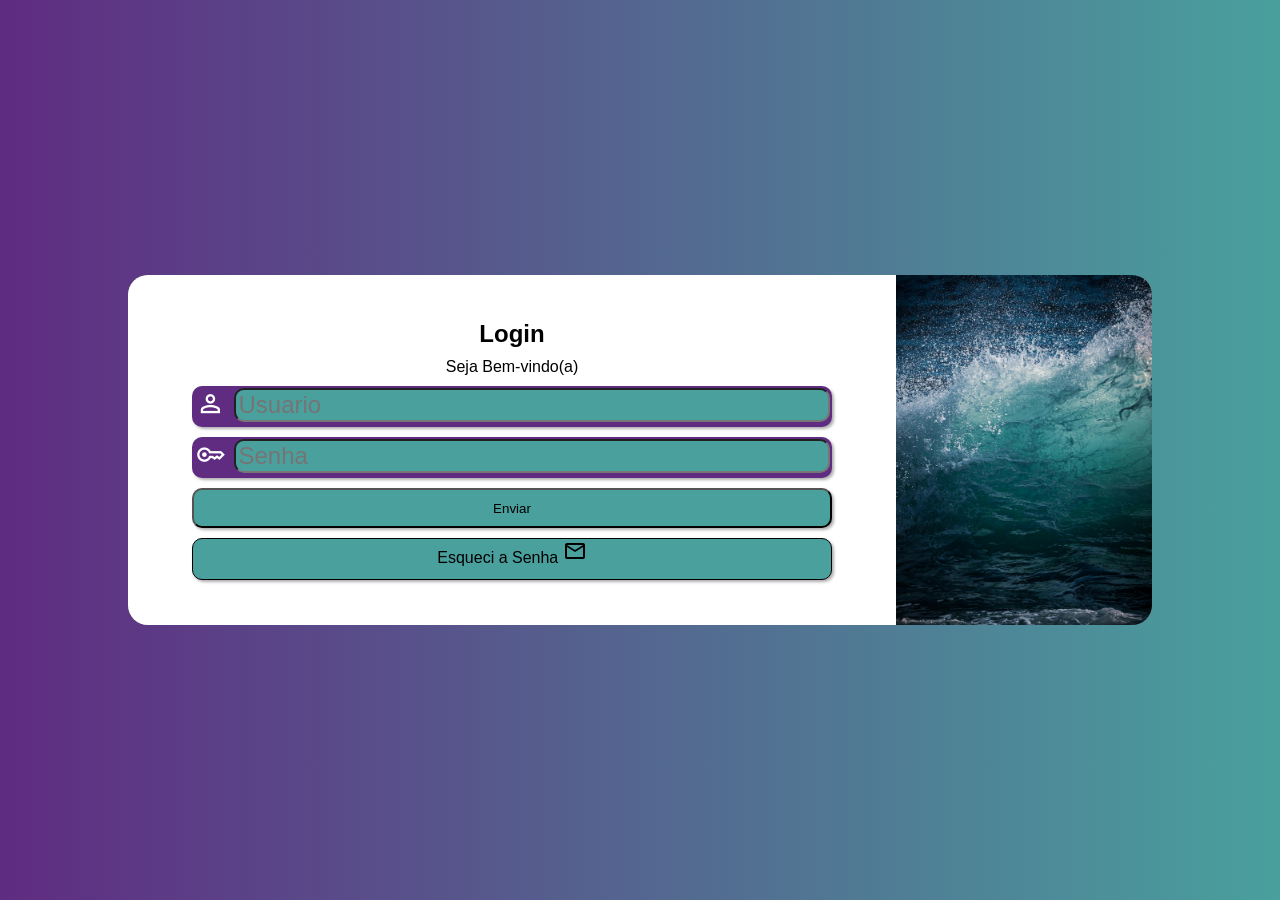
<file: index.html>
<!DOCTYPE html>
<html lang="pt-br">
<head>
    <meta charset="UTF-8">
    <meta name="viewport" content="width=device-width, initial-scale=1.0">
    <link rel="stylesheet" href="estilos/style.css">
    <link rel="stylesheet" href="estilos/media-query.css">
    <link rel="stylesheet" href="https://fonts.googleapis.com/css2?family=Material+Symbols+Outlined:opsz,wght,FILL,GRAD@20..48,100..700,0..1,-50..200" />
    <title>Login</title>
</head>
<body>
        <section id="login">
            <div id="imagem"></div>
                
            <div id="formulario">
                <h1>Login</h1>

                <p>Seja Bem-vindo(a)</p>

                <form action="#" method="post" autocomplete="on">


                    <div class="campo">
                        <span class="material-symbols-outlined">person</span>
                        <input type="text" name="user" id="iuser" required placeholder="Usuario" autocomplete="username">
                        <label for="iuser">Usúario:</label> <br>
                    </div>

                    <div class="campo">
                        <span class="material-symbols-outlined"> key </span>
                        <input type="password" name="senha" id="isenha" required placeholder="Senha" autocomplete="current-password">
                        <label for="isenha">Senha:</label><br>
                    </div>

                    <input type="submit" value="Enviar">
                    <a href="#">Esqueci a Senha 
                    <span class="material-symbols-outlined"> mail</span>
                </a>
                
                </form>
            </div>
        </section>
</body>
</html>
</file>
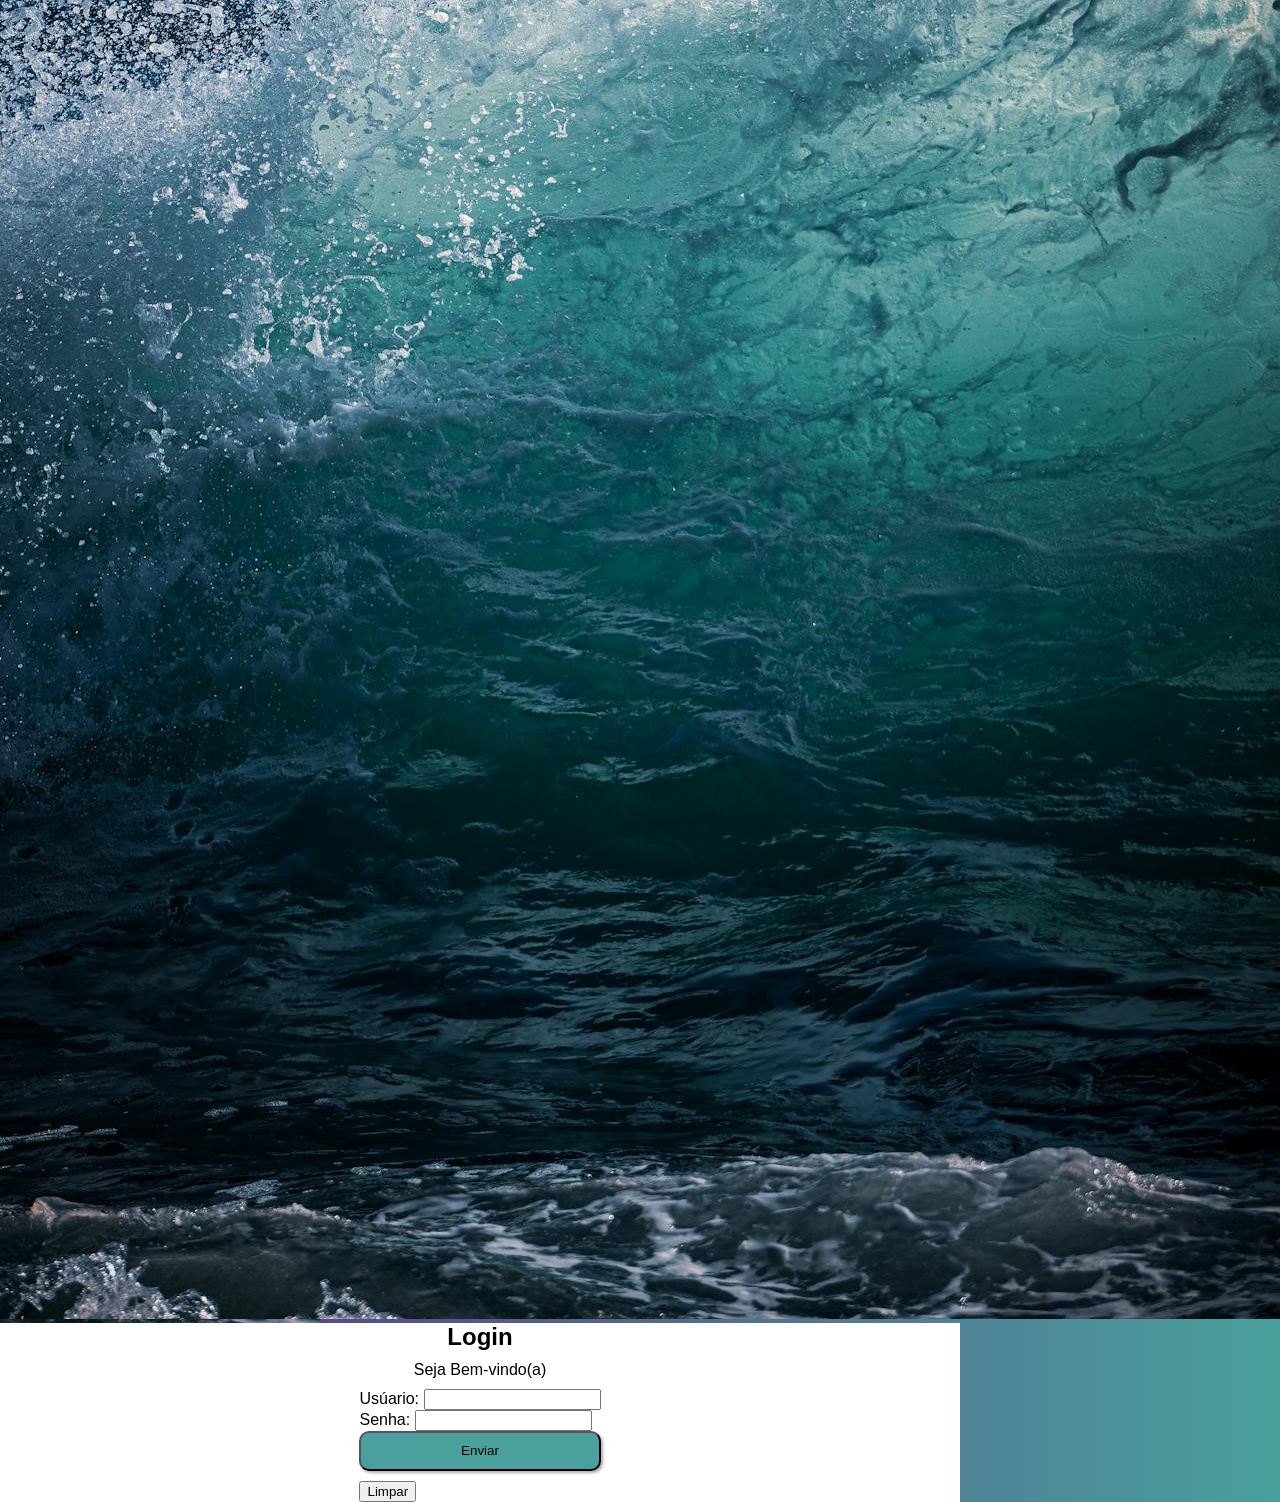
<file: login.html>
<!DOCTYPE html>
<html lang="pt-br">
<head>
    <meta charset="UTF-8">
    <meta name="viewport" content="width=device-width, initial-scale=1.0">
    <link rel="stylesheet" href="estilos/style.css">
    <link rel="stylesheet" href="estilos/media-query.css">
    <title>Login</title>
</head>
<body>
    <main>
        <section>
            <div id="imagem">
                <img src="imagens/bg-mar.jpg" alt="imagem de fundo">
            </div>
            <div id="formulario">
                <h1>Login</h1>
                <p>Seja Bem-vindo(a)</p>
                <form action="#" method="post" autocomplete="on">
                    <label for="iuser">Usúario:</label>
                    <input type="text" name="user" id="iuser" required autocomplete="username"> <br>
                    <label for="isenha">Senha:</label>
                    <input type="password" name="senha" id="isenha" required autocomplete="current-password"><br>
                    <input type="submit" value="Enviar">
                    <input type="reset" value="Limpar">
                </form>
            </div>
        </section>
    </main>
</body>
</html>
</file>
<file: estilos/style.css>
/*@charset "utf-8";
:root {
    --cor0:#49a09d;
    --cor1:#5f2c82;
}

*{
    margin: 0px;
    padding: 0px;
    font-family: Arial, Helvetica, sans-serif;
}


html, body {
    background-color: var(--cor1);
    width: 100vw;
    height: 100vh;
}
main {
    position: relative;
    width: 100vw;
    height: 100vh;
}

section#login {
    border-radius: 20px;
    position: absolute;
    top: 50%;
    left: 50%;
    transform: translate(-50%, -50%);
    width: 250px;
    height: 500px;
    background-color: white;
    box-shadow: 2px 2px 10px rgba(0, 0, 0, 0.432);
    overflow: hidden;
}


div#imagem {
    display: block;
    background-image: url(../imagens/bg-mar.jpg);
    background-size: cover;
    height: 200px;

}

div#formulario {
    display: block;
    text-align: center;
    
}
div#formulario h1, p {
    margin: 10px 0px;
}

div.campo {
    background-color: var(--cor1);
    font-size: 1em;
    border-radius: 10px;
    margin: 10px 5px;
}
div.campo label{
display:none;

}
div.campo span {
    color: white;
    font-size: 1.4em;
    width: 20px;
    padding: 5px;
} 

div.campo  input {
    background-color: var(--cor0);
    font-size: 1.5em;
    width:84%;
    height: 100%;
    border: 0px;
    border-radius: 10px;
    transform: translateY(-2px);
}

div.campo input:focus-within{
    background-color: white;

}
input[type=submit] {
    display: block;
    font-size: 1em;
    background-color: var(--cor0);
    border-radius: 10px;
    padding:10px;
    width: 95%;
    height: 40px;
    margin: 5px 5px;
}

input[type=submit]:hover {
    background-color: white;
}

form a {
    display: block;
    width: 95%;
    background-color: var(--cor0);
    height: 38px;
    margin: 5px 5px;
    border-radius: 10px;
    text-decoration: none;
    color: black;
    border: 1px solid black;
    box-shadow: 1px 1px 1px black;
}
form a:hover {
    background-color: white;
}
*/

@charset "utf-8";
:root {
    --cor0:#49a09d;
    --cor1:#5f2c82;
}


* { margin: 0px;
    padding: opx;
    font-family: Arial, Helvetica, sans-serif;

}

body {
    background-color: var(--cor1);
    display: flex;
    width: 100vw;
    height: 100vh;
    flex-flow: row nowrap;
    justify-content: center;
    align-items: center;
}
section#login {
    display: flex;
    flex-flow: column nowrap;
    height: 625px;
    width: 70vw;
    border-radius: 20px;
    overflow: hidden;
    background-color: grey;

}

div#imagem {
    background-image: url("../imagens/bg-mar.jpg");
    height: 250px;
    background-size: cover;
    background-position: center;
    
}
div#formulario {
    background-color: white;
    height: 375px;
    display: flex;
    flex-flow: column nowrap;
    justify-content: center;
    align-items: center;
}

div#formulario h1, p {
    margin-bottom: 10px;
}
div.campo {
    margin-bottom: 10px;
}

div.campo  label {
    display: none;
}
div.campo {
    background-color: var(--cor1);
    width: 60vw;
    box-shadow: 2px 2px 3px rgba(0, 0, 0, 0.322);
    border-radius: 10px;
    overflow: hidden;
}
div.campo span {
    color: white;
    width: 30px;
    font-size: 1.8em;
    padding: 4px;
}

div.campo input {
    background-color: var(--cor0);
    border-radius: 10px;
    
    font-size: 1.5em;
    width: calc(100% - 52px);
    transform: translateY(-5px);
}
div.campo input:focus-within {
    background-color: white;
}

input[type="submit"] {
    display: block;
    cursor: pointer;
    background-color: var(--cor0);
    border-radius: 10px;
    box-shadow: 2px 2px 3px rgba(0, 0, 0, 0.322);
    height: 40px;
    margin-bottom: 10px;
    width: 100%;
}
input[type="submit"]:hover {
    background-color: white;
}

div a {
    display: block;
    height: 40px;
    color: black;
    background-color: var(--cor0);
    border-radius: 10px;
    box-shadow: 2px 2px 3px rgba(0, 0, 0, 0.322);
    text-align: center;
    text-decoration: none;
    border: 1px solid black;
}
div a:hover {
    background-color: white;
}
</file>
<file: estilos/media-query.css>
/*Typical Device Breakpoints
----------------------------
Pequenas Telas: até 600px
celular: de 600px até 768 px
Tablet: 768px até 992px
Desktop: 992px até 1200px
Grandes Telas: acima de 1200px
*/

/*Telas de Tablets*/
/*
@media screen and (min-width:768px) and (max-width: 992px) {
    body {
        background-image: linear-gradient(to right, var(--cor0), var(--cor1));
        background-attachment: fixed;
    }
    section#login {
        width: 80vw;
        height: 300px;
        
    }

    div#imagem {
        float: left;
        width: 30vw;
        height: 100%;
    }

    div#formulario {
        float: right;
        width: 50vw;
    }
    div.campo input {
        width: 90%;
        transform: translateY(-3px);
    }

}


/*Telas Grandes*/
/*
@media screen and (min-width: 992px) {
    body {
    background-image: linear-gradient(to left, var(--cor0), var(--cor1));
    background-attachment: fixed;
    }

    section#login{
        width: 80vw;
        height: 400px;
    }

    div#imagem {
        float: right;
        width: 35vw;
        height: 100%;
    }
    div#formulario {
        float: left;
        width: 45vw;
        margin-top:6vh;
        
    }

    div.campo input {
        width: 91%;
        transform: translateY(-3px);
        
    }
}*/

@charset "utf-8";
/*Typical Device Breakpoints
----------------------------
Pequenas Telas: até 600px
celular: de 600px até 768 px
Tablet: 768px até 992px
Desktop: 992px até 1200px
Grandes Telas: acima de 1200px
*/

/*Telas de Tablets*/
@media screen and (min-width:768px) and (max-width: 992px) {
    body{
        background-image: linear-gradient(to right, var(--cor0), var(--cor1));
    }

    section#login {
        flex-flow: row nowrap;
        width: 80vw;
        height: 350px;

    }

    div#imagem {
        width: 300px;
        height: 100%;
    }

    div#formulario {
        width: 70%;
        height: 100%;
    }

    div.campo {
        width: 40vw;
    }

}

/*Telas Grandes*/
@media screen and (min-width: 992px) {
    body{
        background-image: linear-gradient(to left, var(--cor0), var(--cor1));
    }

    section#login {
        flex-flow: row-reverse nowrap;
        width: 80vw;
        height: 350px;

    }

    div#imagem {
        width: 25%;
        height: 100%;
    }

    div#formulario {
        width: 75%;
        height: 100%;
    }
    div.campo {
        width: 50vw;
    }

}
</file>
